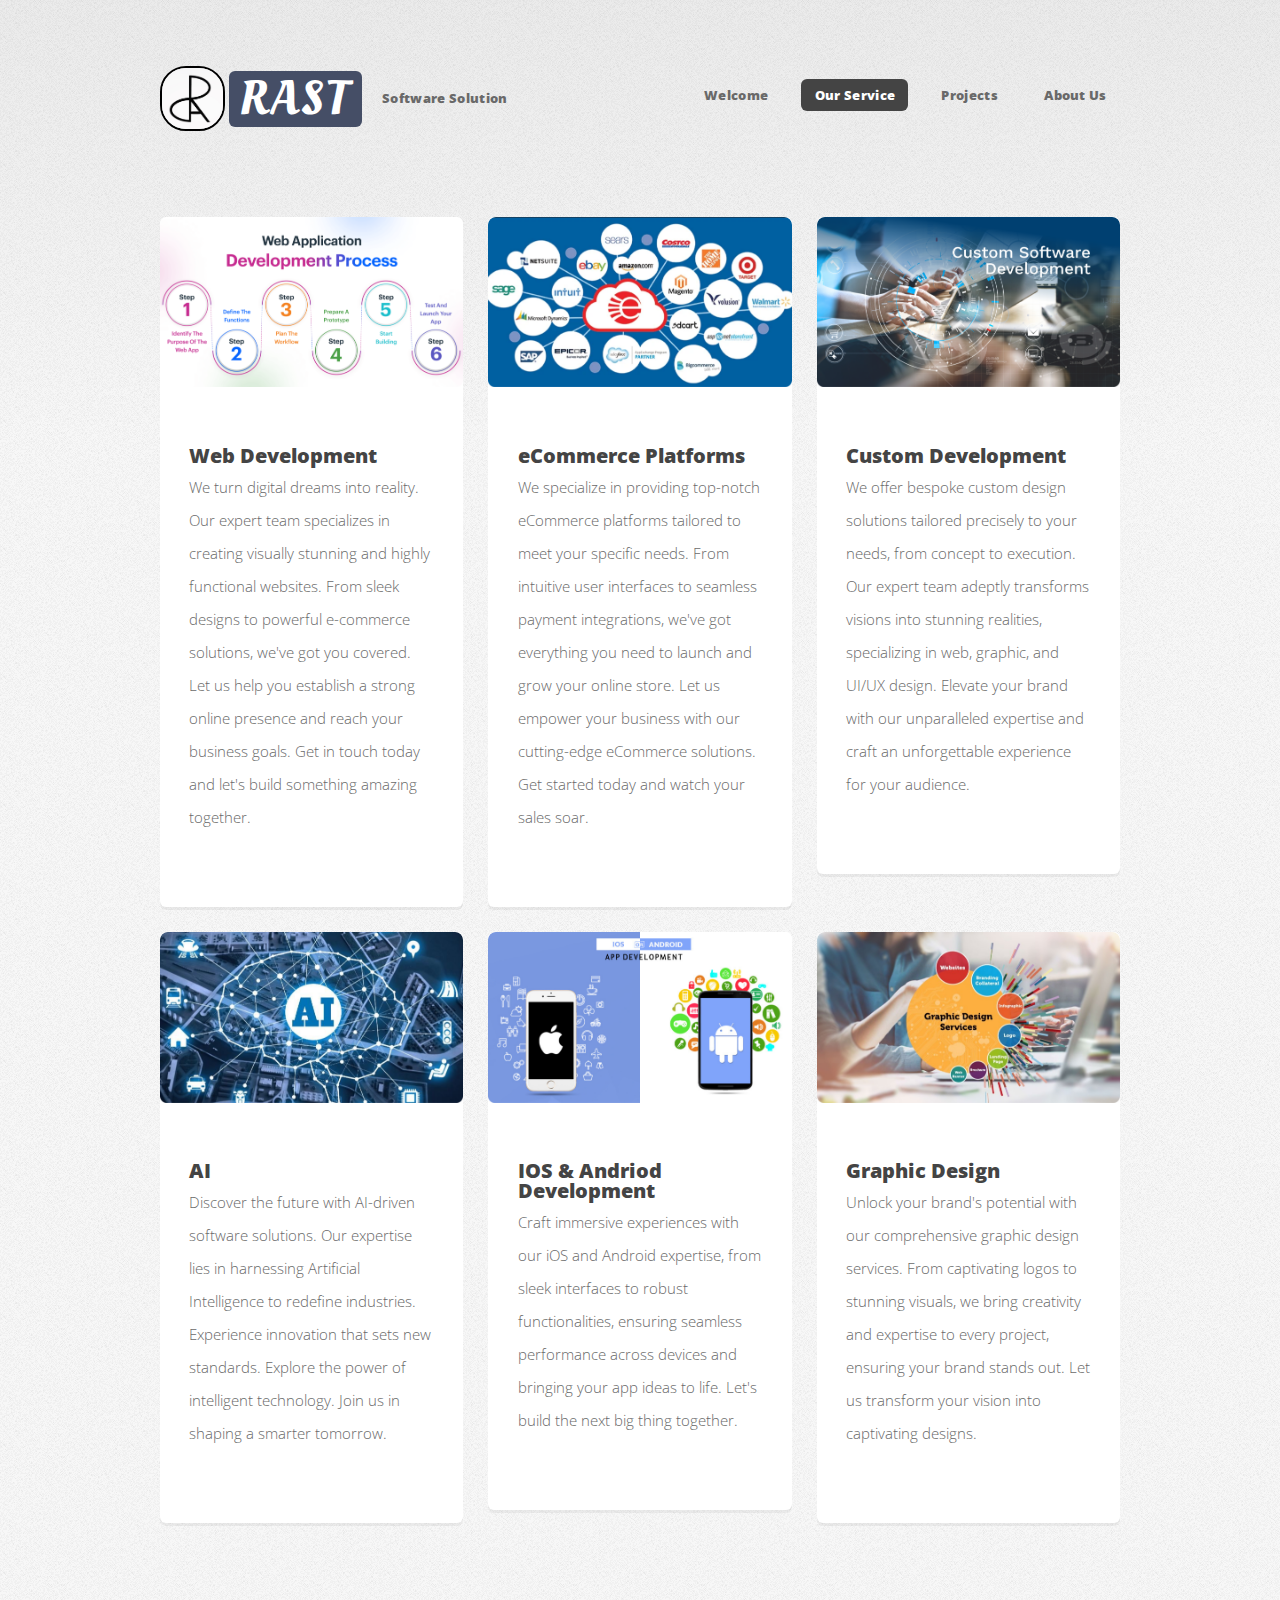
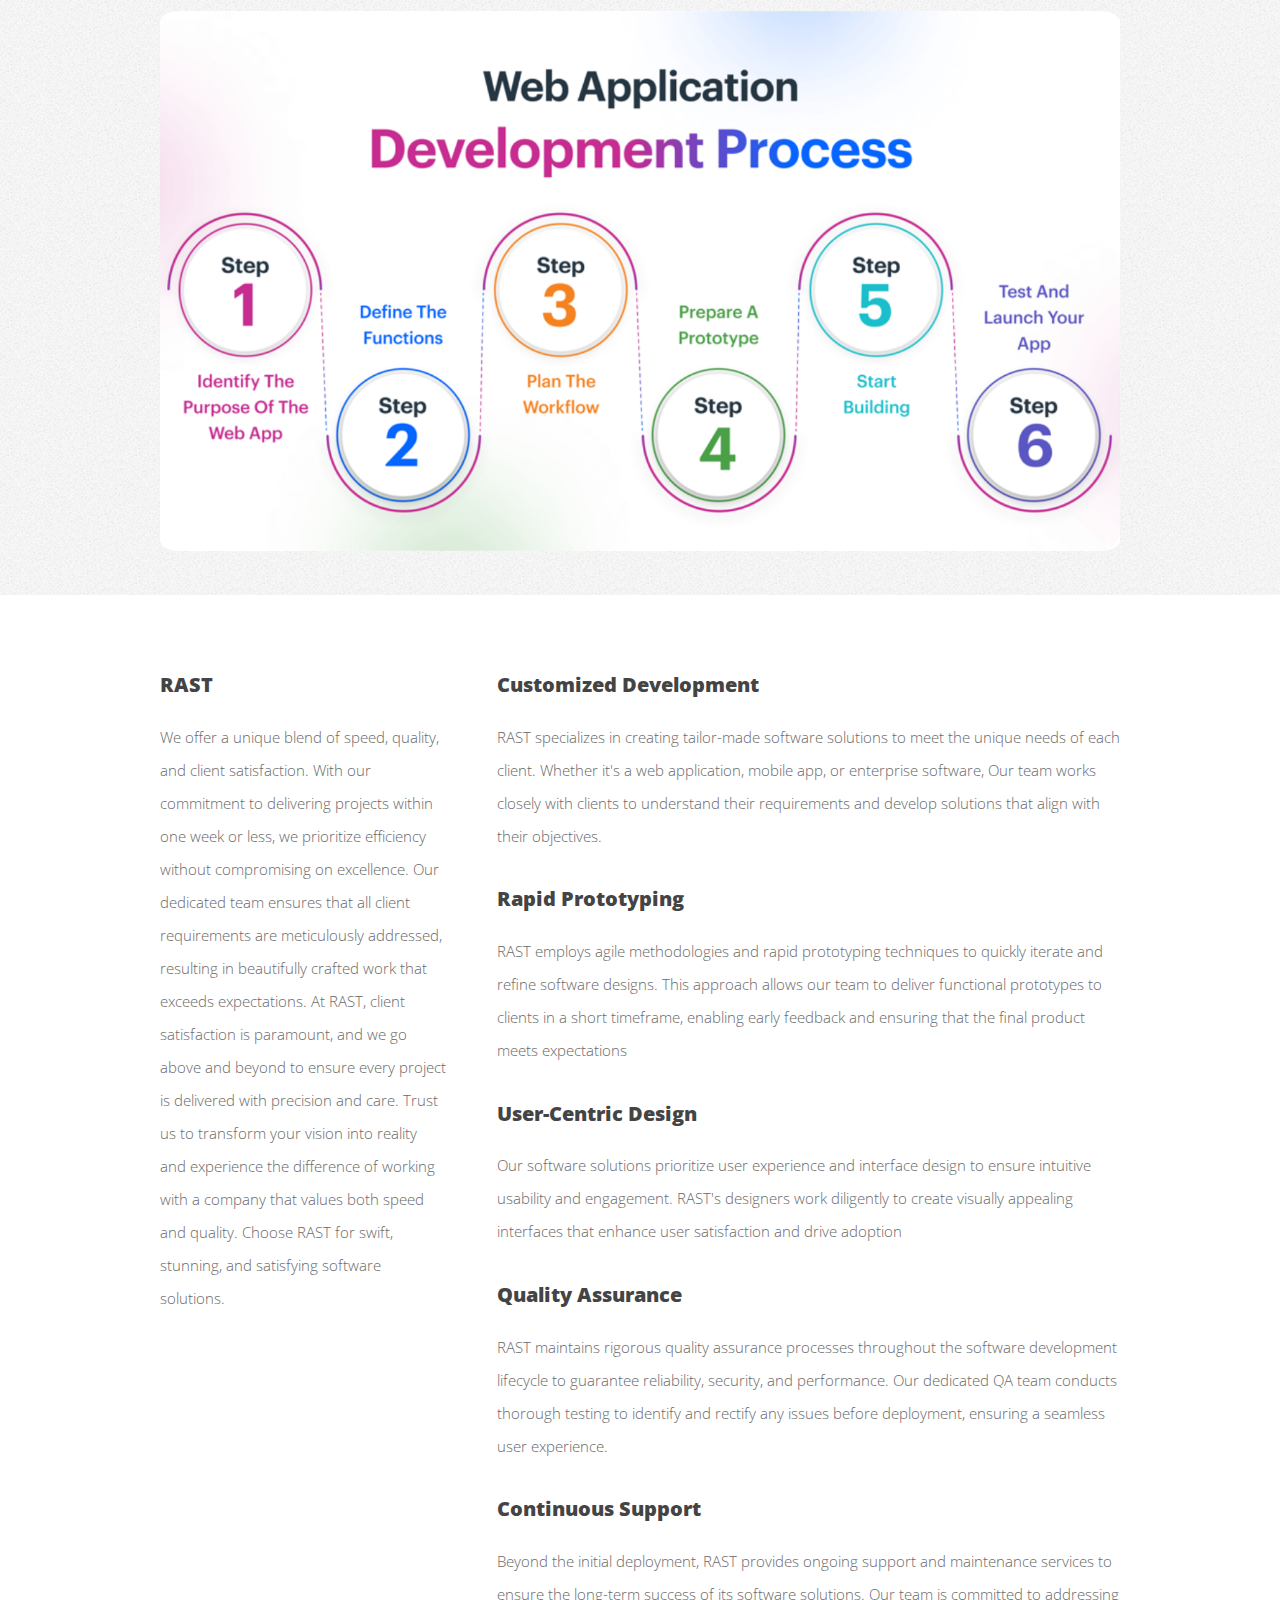
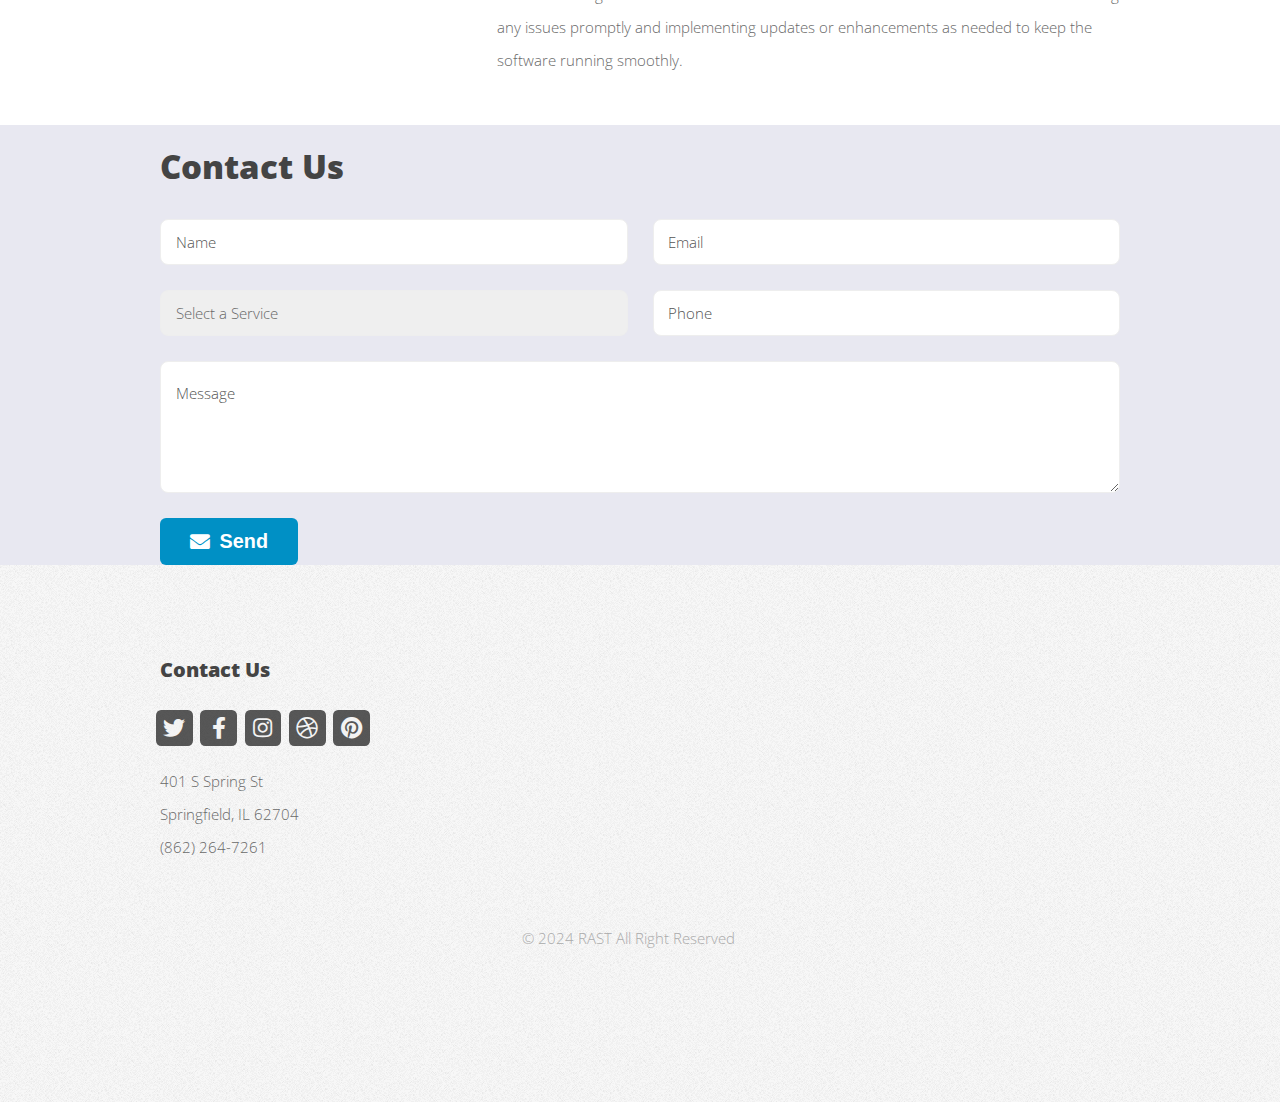
<file: left-sidebar.html>
<!DOCTYPE HTML>

<html>
	<head>
		<title>RAST</title>
		<meta charset="utf-8" />
		<meta name="viewport" content="width=device-width, initial-scale=1, user-scalable=no" />
		<link rel="stylesheet" href="assets/css/main.css" />
	</head>
	<body class="is-preload left-sidebar">
		<div id="page-wrapper">

			<!-- Header -->
				<div id="header-wrapper">
					<header id="header" class="container">

						
						<!-- Logo -->
						<div id="logo">
							<img src="images/Logohalf.jpeg" alt="Your Logo" style="width: 65px; height: 65px; margin-bottom: -28px; border-radius: 40%; border: 2px solid black;">
							<h1><a href="index.html">RAST</a> </h1>
							<span>Software Solution</span>
						</div>

						<!-- Nav -->
							<!-- Nav -->
							<nav id="nav">
								<ul>
									<li><a href="index.html">Welcome</a></li>
									<li class="current"><a href="left-sidebar.html">Our Service</a></li>
									<li><a href="right-sidebar.html">Projects </a></li>
									<li><a href="no-sidebar.html">About Us</a></li>
								</ul>
							</nav>

					</header>
				</div>
		

				<!-- Features -->
				<div id="features-wrapper">
					<div class="container">
						<div class="row">
							<div class="col-4 col-12-medium">

								<!-- Box -->
									<section class="box feature">
										<a href="#" class="image featured"><img src="images/web3.png" alt="" /></a>
										<div class="inner">
											<header>
												<h2>Web Development</h2>
												<p>We turn digital dreams into reality. Our expert team specializes in creating visually stunning and highly functional websites. From sleek designs to powerful e-commerce solutions, we've got you covered. Let us help you establish a strong online presence and reach your business goals. Get in touch today and let's build something amazing together.</p>
											</header>
										</div>
									</section>

							</div>
							<div class="col-4 col-12-medium">

								<!-- Box -->
									<section class="box feature" >
										<a href="#" class="image featured"><img src="images/ecom.png"alt="" /></a>
										<div class="inner">
											<header>
												<h2>eCommerce Platforms</h2>
												<p>We specialize in providing top-notch eCommerce platforms tailored to meet your specific needs. From intuitive user interfaces to seamless payment integrations, we've got everything you need to launch and grow your online store. Let us empower your business with our cutting-edge eCommerce solutions. Get started today and watch your sales soar.</p>
											</header>
										</div>
									</section>

							</div>
							<div class="col-4 col-12-medium">

								<!-- Box -->
									<section class="box feature">
										<a href="#" class="image featured"><img src="images/custom (2).png" alt="" /></a>
										<div class="inner">
											<header>
												<h2>Custom  Development</h2>
												<p>We offer bespoke custom design solutions tailored precisely to your needs, from concept to execution. Our expert team adeptly transforms visions into stunning realities, specializing in web, graphic, and UI/UX design. Elevate your brand with our unparalleled expertise and craft an unforgettable experience for your audience.                    </p>
											</header>
										</div>
									</section>

							</div>

							<div class="col-4 col-12-medium">

								<!-- Box -->
									<section class="box feature">
										<a href="#" class="image featured"><img src="images/AI2.png" alt="" /></a>
										<div class="inner">
											<header>
												<h2>AI</h2>
												<p>Discover the future with AI-driven software solutions. Our expertise lies in harnessing Artificial Intelligence to redefine industries. Experience innovation that sets new standards. Explore the power of intelligent technology. Join us in shaping a smarter tomorrow.</p>
											</header>
											
										</div>
									</section>

							</div>

							<div class="col-4 col-12-medium">

								<!-- Box -->
									<section class="box feature">
										<a href="#" class="image featured"><img src="images/App.png" alt="" /></a>
										<div class="inner">
											<header>
												<h2>IOS & Andriod Development</h2>
												<p>Craft immersive experiences with our iOS and Android expertise, from sleek interfaces to robust functionalities, ensuring seamless performance across devices and bringing your app ideas to life. Let's build the next big thing together.</p>
											</header>
											
										</div>
									</section>

							</div>
							<div class="col-4 col-12-medium">

								<!-- Box -->
									<section class="box feature">
										<a href="#" class="image featured"><img src="images/Grap.png" alt="" /></a>
										<div class="inner">
											<header>
												<h2>Graphic Design</h2>
												<p>Unlock your brand's potential with our comprehensive graphic design services. From captivating logos to stunning visuals, we bring creativity and expertise to every project, ensuring your brand stands out. Let us transform your vision into captivating designs.</p>
											</header>

										</div>
									</section>

							</div>

						</div>
					</div>
				</div>

				<!-- Slideshow Section -->
				<div id="features-wrapper">
					<div class="container">
						<div class="row">
							<div class="col-12">
								
								<div id="slideshow">
									<img class="slide" src="images/web3.png" style="width: 100%; height: auto; border-radius: 2%; ">
									<img class="slide" src="images/ecom.png" style="width: 100%; height: auto; border-radius: 2%; ">
									<img class="slide" src="images/custom (2).png" style="width: 100%; height: auto; border-radius: 2%; ">
									<img class="slide" src="images/App.png" style="width: 100%; height: auto; border-radius: 2%; ">
									<img class="slide" src="images/Grap.png" style="width: 100%; height: auto; border-radius: 2%; ">
								</div>
							
						</div>
						</div>
					</div>
				</div>
	
			
			<!-- Main -->
				<div id="main-wrapper">
					<div class="container">
						<div class="row gtr-200">
							<div class="col-4 col-12-medium">
								<div id="sidebar">

									<!-- Sidebar -->
										<section>
											<h3>RAST</h3>
											<p>We offer a unique blend of speed, quality, and client satisfaction. With our commitment to delivering projects within one week or less, we prioritize efficiency without compromising on excellence. Our dedicated team ensures that all client requirements are meticulously addressed, resulting in beautifully crafted work that exceeds expectations. At RAST, client satisfaction is paramount, and we go above and beyond to ensure every project is delivered with precision and care. Trust us to transform your vision into reality and experience the difference of working with a company that values both speed and quality. Choose RAST for swift, stunning, and satisfying software solutions.</p>
											<footer>
												
											</footer>
										</section>

								</div>
							</div>
							<div class="col-8 col-12-medium imp-medium">
								<div id="content">

									<!-- Content -->
										<article>
											<h3>Customized Development</h3>
											<p>RAST specializes in creating tailor-made software solutions to meet the unique needs of each client. Whether it's a web application, mobile app, or enterprise software, Our team works closely with clients to understand their requirements and develop solutions that align with their objectives.</p>

											<h3>Rapid Prototyping</h3>
											<p>RAST employs agile methodologies and rapid prototyping techniques to quickly iterate and refine software designs. This approach allows our team to deliver functional prototypes to clients in a short timeframe, enabling early feedback and ensuring that the final product meets expectations  </p>
											
											<h3>User-Centric Design</h3>
											<p>Our software solutions prioritize user experience and interface design to ensure intuitive usability and engagement. RAST's designers work diligently to create visually appealing interfaces that enhance user satisfaction and drive adoption</p>
											
											<h3>Quality Assurance</h3>
											<p> RAST maintains rigorous quality assurance processes throughout the software development lifecycle to guarantee reliability, security, and performance. Our dedicated QA team conducts thorough testing to identify and rectify any issues before deployment, ensuring a seamless user experience.</p>
											
											<h3>Continuous Support</h3>
											<p>  Beyond the initial deployment, RAST provides ongoing support and maintenance services to ensure the long-term success of its software solutions. Our team is committed to addressing any issues promptly and implementing updates or enhancements as needed to keep the software running smoothly.</p>

										</article>

								</div>
							</div>
						</div>
					</div>
				</div>

			<!-- Footer -->
			<div id="contact-wrapper" style="background-color: #e8e8f1;">
				<div class="container">
					<div class="row">
						<div class="col-12">
			
							<!-- Contact Form -->
							<div id="contact">
								<section class="widget contact last">
									<h2>Contact Us</h2>
									<form method="post" action="#" id="contact-form">
										<div>
											<div class="row">
												<div class="col-6 col-12-small">
													<input type="text" name="name" id="contact-name" placeholder="Name" required/>
												</div>
												<div class="col-6 col-12-small">
													<input type="email" name="email" id="contact-email" placeholder="Email" required/>
												</div>
												<div class="col-6 col-12-small">
													<!-- Combo Box for Service Selection -->
													<select name="service" id="service" required>
														<option value="" disabled selected>Select a Service</option>
														<option value="Web Development">Web Development</option>
														<option value="eCommerce Platforms">eCommerce Platforms</option>
														<option value="Custom Development">Custom Development</option>
														<option value="AI">AI</option>
														<option value="IOS & Android Development">IOS & Android Development</option>
														<option value="Graphic Design">Graphic Design</option>
													</select>
												</div>
												<div class="col-6 col-12-small">
													<input type="text" name="phone" id="contact-phone" placeholder="Phone"/>
												</div>
												<div class="col-12">
													<textarea name="message" id="contact-message" placeholder="Message"></textarea>
												</div>
												<div class="col-12">
													<button type="submit" class="button icon solid fa-envelope">Send</button>
												</div>
											</div>
										</div>
									</form>
								</section>
							</div>
			
						</div>
					</div>
				</div>
			</div>
		
		
			<!-- Footer -->
			<div id="footer-wrapper">
				<footer id="footer" class="container">
					<div class="row">
						<div class="col-12">
		
				<!-- Contact -->
				<section id="contact" class="widget contact last">
					<h3>Contact Us</h3>
					<ul>
						<li><a href="https://twitter.com/your_twitter_username" class="icon brands fa-twitter"><span class="label">Twitter</span></a></li>
						<li><a href="https://www.facebook.com" class="icon brands fa-facebook-f"><span class="label">Facebook</span></a></li>
						<li><a href="https://www.instagram.com/rast_tec?utm_source=ig_web_button_share_sheet&igsh=ZDNlZDc0MzIxNw==" class="icon brands fa-instagram"><span class="label">Instagram</span></a></li>
						<li><a href="https://dribbble.com/rast_tech" class="icon brands fa-dribbble"><span class="label">Dribbble</span></a></li>
						<li><a href="https://www.pinterest.com" class="icon brands fa-pinterest"><span class="label">Pinterest</span></a></li>
					</ul>
					<p>401 S Spring St<br />
					Springfield, IL 62704<br />
					(862) 264-7261</p>
				</section>
		
		
						</div>
					</div>
					<div class="row">
						<div class="col-12">
		
							<div class="row">
								<div class="col-12">
									<div id="copyright">
										<ul class="menu">
											<li>&copy; 2024 RAST All Right Reserved</li><li></a></li>
										</ul>
									</div>
								</div>
							</div>
						</div>
					</div>
				</footer>
			</div>
		
		</div>
		

		<!-- Scripts -->
			<script src="assets/js/jquery.min.js"></script>
			<script src="assets/js/jquery.dropotron.min.js"></script>
			<script src="assets/js/browser.min.js"></script>
			<script src="assets/js/breakpoints.min.js"></script>
			<script src="assets/js/util.js"></script>
			<script src="assets/js/main.js"></script>

			<script>
				let slideIndex = 0;
				showSlides();
	
				function showSlides() {
					let i;
					const slides = document.getElementsByClassName("slide");
					for (i = 0; i < slides.length; i++) {
						slides[i].style.display = "none";
					}
					slideIndex++;
					if (slideIndex > slides.length) { slideIndex = 1 }
					slides[slideIndex - 1].style.display = "block";
					setTimeout(showSlides, 2000); // Change image every 2 seconds
				}
			</script>
	</body>
</html>
</file>
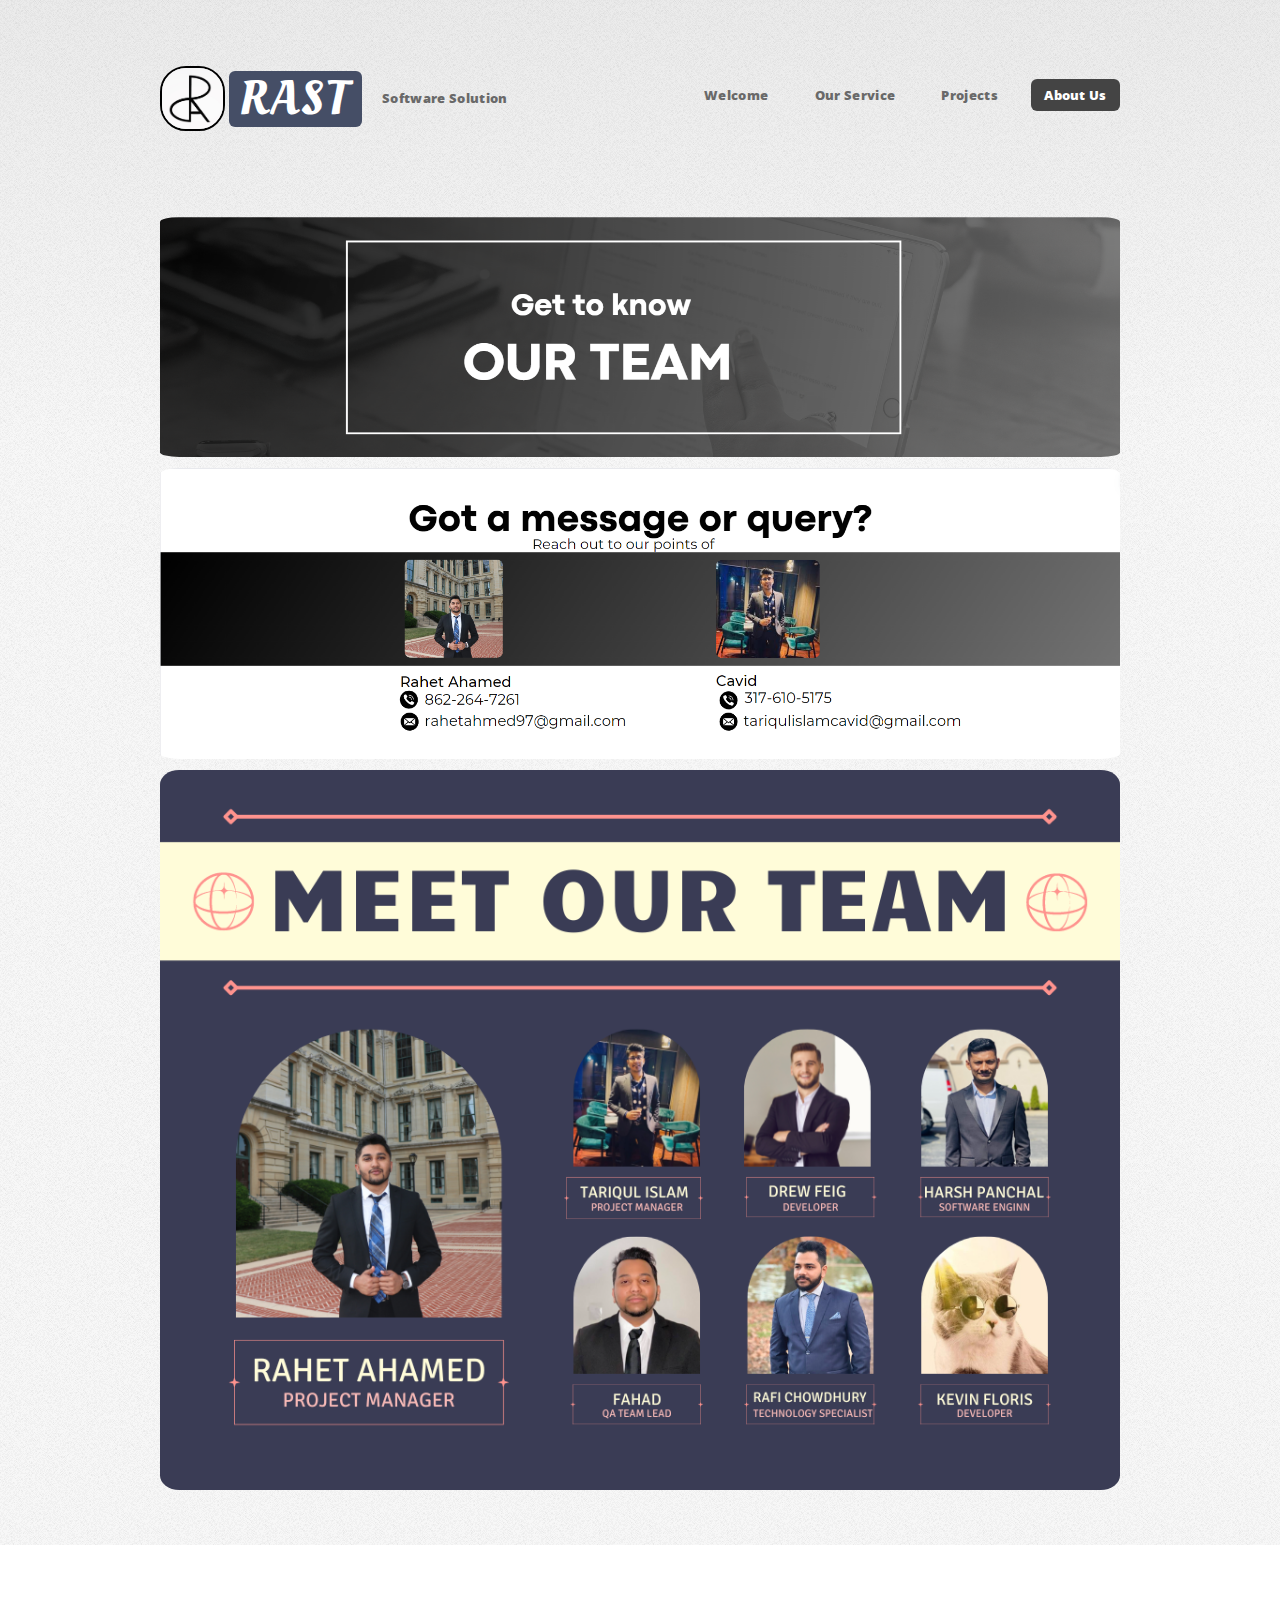
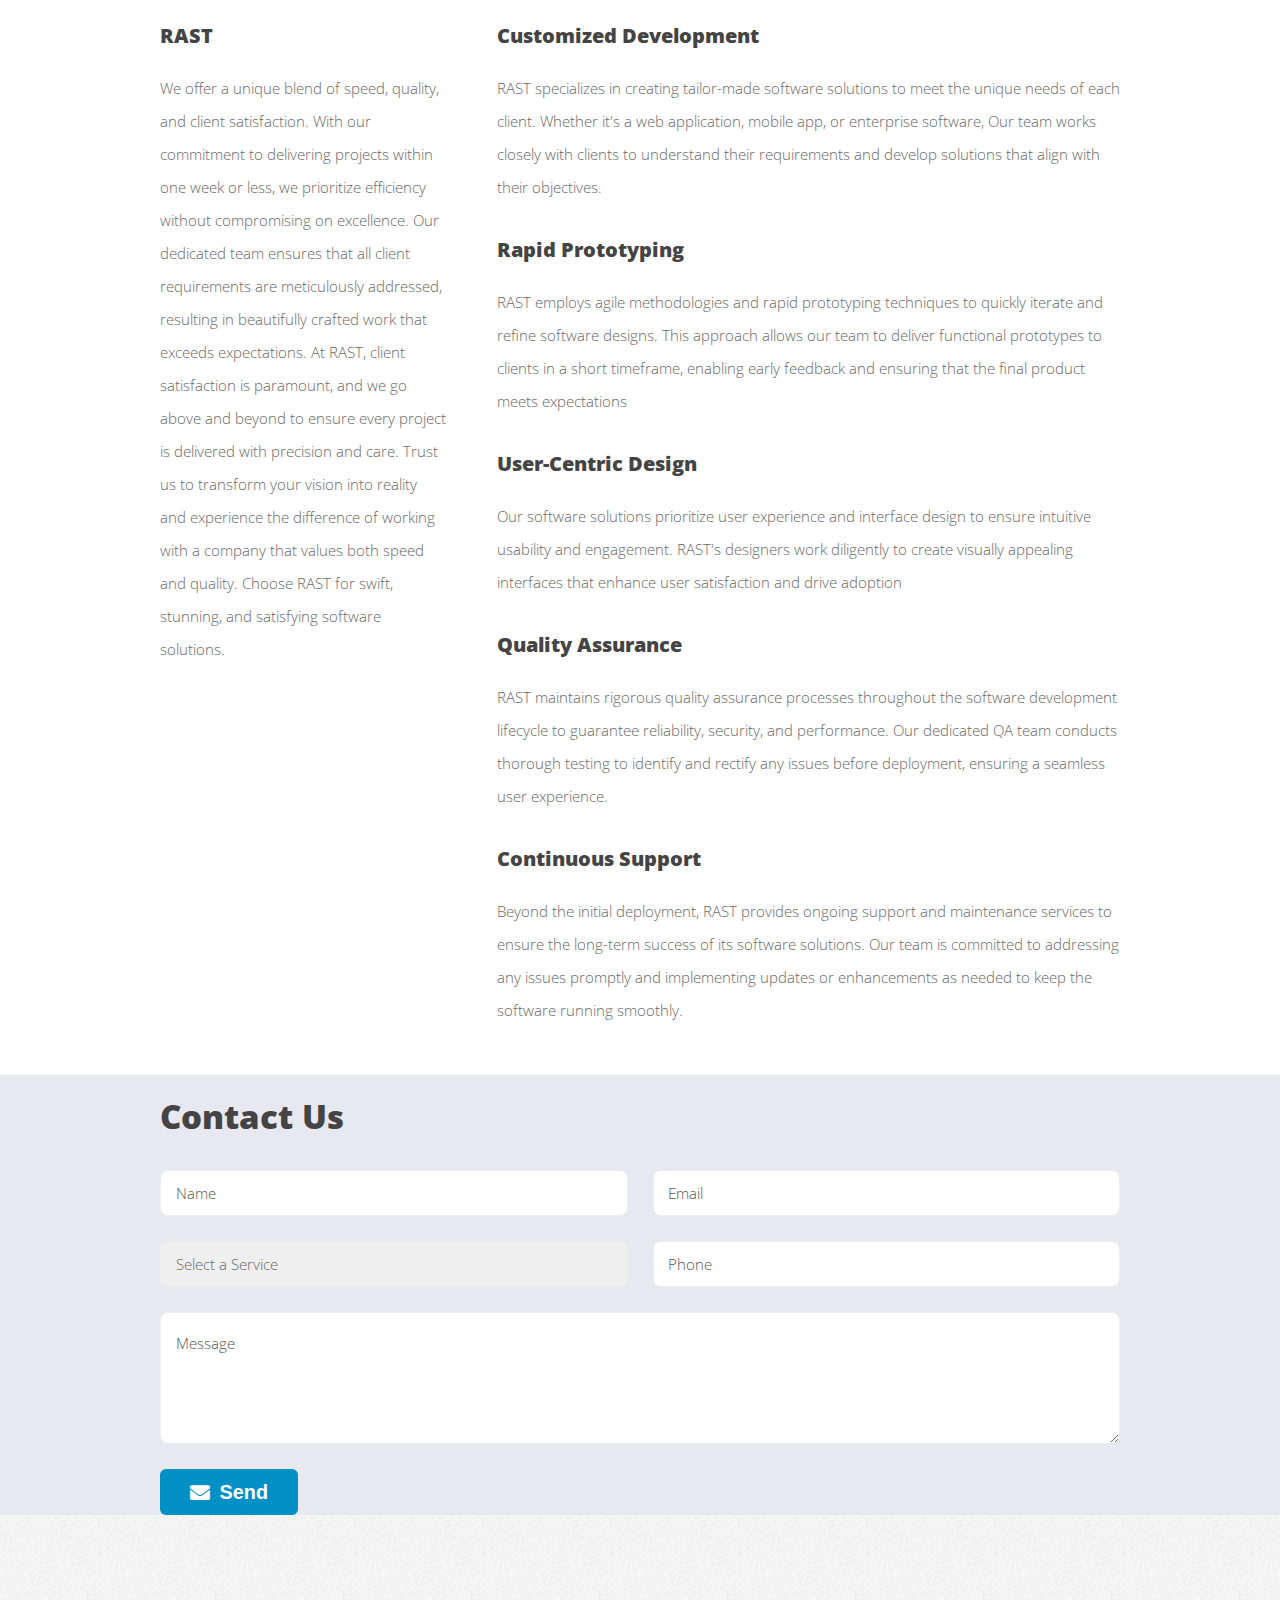
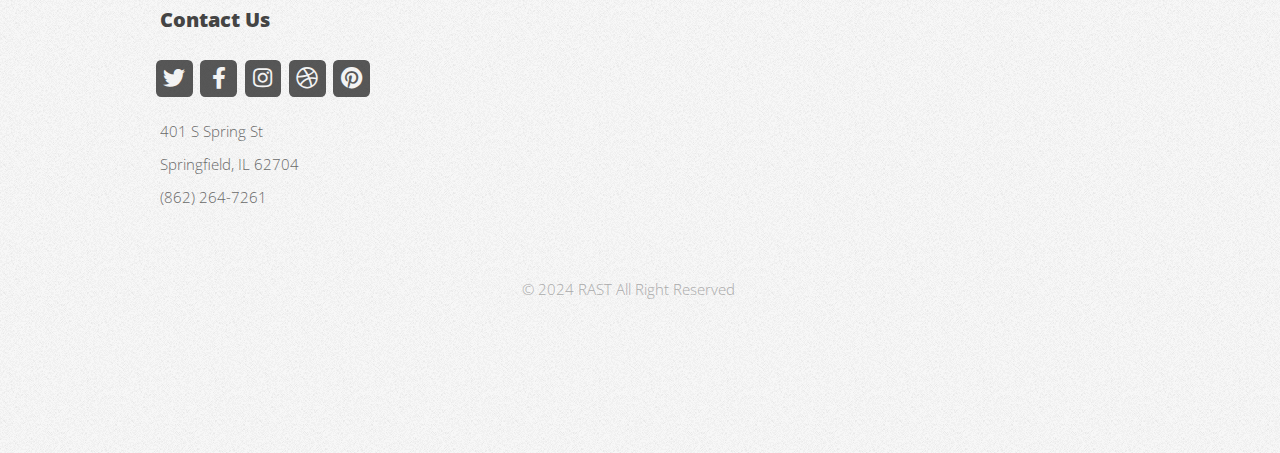
<file: no-sidebar.html>
<!DOCTYPE HTML>
<!--
	Verti by HTML5 UP
	html5up.net | @ajlkn
	Free for personal and commercial use under the CCA 3.0 license (html5up.net/license)
-->
<html>
	<head>
		<title>RAST</title>
		<meta charset="utf-8" />
		<meta name="viewport" content="width=device-width, initial-scale=1, user-scalable=no" />
		<link rel="stylesheet" href="assets/css/main.css" />
	</head>
	<body class="is-preload no-sidebar">
		<div id="page-wrapper">

			<!-- Header -->
				<div id="header-wrapper">
					<header id="header" class="container">

												<!-- Logo -->
												<div id="logo">
													<img src="images/Logohalf.jpeg" alt="Your Logo" style="width: 65px; height: 65px; margin-bottom: -28px; border-radius: 40%; border: 2px solid black;">
													<h1><a href="index.html">RAST</a> </h1>
													<span>Software Solution</span>
												</div>
						
												<!-- Nav -->
													<!-- Nav -->
													<nav id="nav">
														<ul>
															<li><a href="index.html">Welcome</a></li>
															<li ><a href="left-sidebar.html">Our Service</a></li>
															<li><a href="right-sidebar.html">Projects</a></li>
															<li class="current"><a href="no-sidebar.html">About Us</a></li>
														</ul>
													</nav>
						
											</header>
										</div>
										<!-- Slideshow Section -->
										<div id="features-wrapper">
											<div class="container">
												<div class="row">
													<div class="col-12">
														
														<div id="slideshow">
															<img class="slide" src="images/slide1.png.png" style="width: 100%; height: auto; border-radius: 2%; ">
															<img class="slide" src="images/Slide2.png.png" style="width: 100%; height: auto; border-radius: 2%; ">
															<img class="slide" src="images/Blue and Pink Minimalist Meet Our Team Graph.png" style="width: 100%; height: auto; border-radius: 2%; ">
														</div>
													
												</div>
												</div>
											</div>
										</div>
					</header>
				</div>

				<!-- Main -->
				<div id="main-wrapper">
					<div class="container">
						<div class="row gtr-200">
							<div class="col-4 col-12-medium">
								<div id="sidebar">

									<!-- Sidebar -->
										<section>
											<h3>RAST</h3>
											<p>We offer a unique blend of speed, quality, and client satisfaction. With our commitment to delivering projects within one week or less, we prioritize efficiency without compromising on excellence. Our dedicated team ensures that all client requirements are meticulously addressed, resulting in beautifully crafted work that exceeds expectations. At RAST, client satisfaction is paramount, and we go above and beyond to ensure every project is delivered with precision and care. Trust us to transform your vision into reality and experience the difference of working with a company that values both speed and quality. Choose RAST for swift, stunning, and satisfying software solutions.</p>
											<footer>
												
											</footer>
										</section>

								</div>
							</div>
							<div class="col-8 col-12-medium imp-medium">
								<div id="content">

									<!-- Content -->
										<article>
											<h3>Customized Development</h3>
											<p>RAST specializes in creating tailor-made software solutions to meet the unique needs of each client. Whether it's a web application, mobile app, or enterprise software, Our team works closely with clients to understand their requirements and develop solutions that align with their objectives.</p>

											<h3>Rapid Prototyping</h3>
											<p>RAST employs agile methodologies and rapid prototyping techniques to quickly iterate and refine software designs. This approach allows our team to deliver functional prototypes to clients in a short timeframe, enabling early feedback and ensuring that the final product meets expectations  </p>
											
											<h3>User-Centric Design</h3>
											<p>Our software solutions prioritize user experience and interface design to ensure intuitive usability and engagement. RAST's designers work diligently to create visually appealing interfaces that enhance user satisfaction and drive adoption</p>
											
											<h3>Quality Assurance</h3>
											<p> RAST maintains rigorous quality assurance processes throughout the software development lifecycle to guarantee reliability, security, and performance. Our dedicated QA team conducts thorough testing to identify and rectify any issues before deployment, ensuring a seamless user experience.</p>
											
											<h3>Continuous Support</h3>
											<p>  Beyond the initial deployment, RAST provides ongoing support and maintenance services to ensure the long-term success of its software solutions. Our team is committed to addressing any issues promptly and implementing updates or enhancements as needed to keep the software running smoothly.</p>

										</article>

								</div>
							</div>
						</div>
					</div>
				</div>



				<div id="contact-wrapper" style="background-color: #e8e8f1;">
					<div class="container">
						<div class="row">
							<div class="col-12">
				
								<!-- Contact Form -->
								<div id="contact">
									<section class="widget contact last">
										<h2>Contact Us</h2>
										<form method="post" action="#" id="contact-form">
											<div>
												<div class="row">
													<div class="col-6 col-12-small">
														<input type="text" name="name" id="contact-name" placeholder="Name" required/>
													</div>
													<div class="col-6 col-12-small">
														<input type="email" name="email" id="contact-email" placeholder="Email" required/>
													</div>
													<div class="col-6 col-12-small">
														<!-- Combo Box for Service Selection -->
														<select name="service" id="service" required>
															<option value="" disabled selected>Select a Service</option>
															<option value="Web Development">Web Development</option>
															<option value="eCommerce Platforms">eCommerce Platforms</option>
															<option value="Custom Development">Custom Development</option>
															<option value="AI">AI</option>
															<option value="IOS & Android Development">IOS & Android Development</option>
															<option value="Graphic Design">Graphic Design</option>
														</select>
													</div>
													<div class="col-6 col-12-small">
														<input type="text" name="phone" id="contact-phone" placeholder="Phone"/>
													</div>
													<div class="col-12">
														<textarea name="message" id="contact-message" placeholder="Message"></textarea>
													</div>
													<div class="col-12">
														<button type="submit" class="button icon solid fa-envelope">Send</button>
													</div>
												</div>
											</div>
										</form>
									</section>
								</div>
				
							</div>
						</div>
					</div>
				</div>
			
			
				<!-- Footer -->
				<div id="footer-wrapper">
					<footer id="footer" class="container">
						<div class="row">
							<div class="col-12">
			
					<!-- Contact -->
					<section id="contact" class="widget contact last">
						<h3>Contact Us</h3>
						<ul>
							<li><a href="https://twitter.com/your_twitter_username" class="icon brands fa-twitter"><span class="label">Twitter</span></a></li>
							<li><a href="https://www.facebook.com" class="icon brands fa-facebook-f"><span class="label">Facebook</span></a></li>
							<li><a href="https://www.instagram.com/rast_tec?utm_source=ig_web_button_share_sheet&igsh=ZDNlZDc0MzIxNw==" class="icon brands fa-instagram"><span class="label">Instagram</span></a></li>
							<li><a href="https://dribbble.com/rast_tech" class="icon brands fa-dribbble"><span class="label">Dribbble</span></a></li>
							<li><a href="https://www.pinterest.com" class="icon brands fa-pinterest"><span class="label">Pinterest</span></a></li>
						</ul>
						<p>401 S Spring St<br />
						Springfield, IL 62704<br />
						(862) 264-7261</p>
					</section>
			
			
							</div>
						</div>
						<div class="row">
							<div class="col-12">
			
								<div class="row">
									<div class="col-12">
										<div id="copyright">
											<ul class="menu">
												<li>&copy; 2024 RAST All Right Reserved</li><li></a></li>
											</ul>
										</div>
									</div>
								</div>
							</div>
						</div>
					</footer>
				</div>
			
			</div>
			

		<!-- Scripts -->

			<script src="assets/js/jquery.min.js"></script>
			<script src="assets/js/jquery.dropotron.min.js"></script>
			<script src="assets/js/browser.min.js"></script>
			<script src="assets/js/breakpoints.min.js"></script>
			<script src="assets/js/util.js"></script>
			<script src="assets/js/main.js"></script>

	</body>
</html>
</file>
<file: assets/css/main.css>
@import url("fontawesome-all.min.css");
@import url("https://fonts.googleapis.com/css?family=Oleo+Script:400|Open+Sans:300,300italic,600,600italic,800");

/*
	Verti by HTML5 UP
	html5up.net | @ajlkn
	Free for personal and commercial use under the CCA 3.0 license (html5up.net/license)
*/

html, body, div, span, applet, object,
iframe, h1, h2, h3, h4, h5, h6, p, blockquote,
pre, a, abbr, acronym, address, big, cite,
code, del, dfn, em, img, ins, kbd, q, s, samp,
small, strike, strong, sub, sup, tt, var, b,
u, i, center, dl, dt, dd, ol, ul, li, fieldset,
form, label, legend, table, caption, tbody,
tfoot, thead, tr, th, td, article, aside,
canvas, details, embed, figure, figcaption,
footer, header, hgroup, menu, nav, output, ruby,
section, summary, time, mark, audio, video {
	margin: 0;
	padding: 0;
	border: 0;
	font-size: 100%;
	font: inherit;
	vertical-align: baseline;}

article, aside, details, figcaption, figure,
footer, header, hgroup, menu, nav, section {
	display: block;}

body {
	line-height: 1;
}

ol, ul {
	list-style: none;
}

blockquote, q {
	quotes: none;
}

	blockquote:before, blockquote:after, q:before, q:after {
		content: '';
		content: none;
	}

table {
	border-collapse: collapse;
	border-spacing: 0;
}

body {
	-webkit-text-size-adjust: none;
}

mark {
	background-color: transparent;
	color: inherit;
}

input::-moz-focus-inner {
	border: 0;
	padding: 0;
}

input, select, textarea {
	-moz-appearance: none;
	-webkit-appearance: none;
	-ms-appearance: none;
	appearance: none;
}

/* Basic */

	@-ms-viewport {
		width: device-width;
	}

	html {
		box-sizing: border-box;
	}

	*, *:before, *:after {
		box-sizing: inherit;
	}

	body {
		background-image: -moz-linear-gradient(top, rgba(0, 0, 0, 0.05), rgba(0, 0, 0, 0)), url("images/bg01.png");
		background-image: -webkit-linear-gradient(top, rgba(0, 0, 0, 0.05), rgba(0, 0, 0, 0)), url("images/bg01.png");
		background-image: -ms-linear-gradient(top, rgba(0, 0, 0, 0.05), rgba(0, 0, 0, 0)), url("images/bg01.png");
		background-image: linear-gradient(top, rgba(0, 0, 0, 0.05), rgba(0, 0, 0, 0)), url("images/bg01.png");
		background-color: #f7f7f7;
		background-position: top left, top left;
		background-repeat: repeat-x, repeat;
		background-size: 100% 30em, auto;
		font-family: 'Open Sans', sans-serif;
		font-size: 13pt;
		color: #696969;
		font-weight: 300;
		line-height: 2.25em;
	}

		body.is-preload *, body.is-preload *:before, body.is-preload *:after {
			-moz-animation: none !important;
			-webkit-animation: none !important;
			-ms-animation: none !important;
			animation: none !important;
			-moz-transition: none !important;
			-webkit-transition: none !important;
			-ms-transition: none !important;
			transition: none !important;
		}

	input, select, textarea {
		font-family: 'Open Sans', sans-serif;
		font-size: 13pt;
		color: #696969;
		font-weight: 300;
		line-height: 2.25em;
	}

	a {
		color: #0090c5;
		text-decoration: underline;
	}

		a:hover {
			text-decoration: none;
		}

	h1, h2, h3, h4, h5, h6 {
		color: #444;
		font-weight: 800;
	}

		h1 a, h2 a, h3 a, h4 a, h5 a, h6 a {
			color: inherit;
			text-decoration: none;
			outline: 0;
		}

	h2 {
		font-size: 2.25em;
		margin: 0 0 1.1em 0;
		line-height: 1em;
	}

	h3 {
		font-size: 1.35em;
		margin: 0 0 1em 0;
	}

	b, strong {
		font-weight: 600;
		color: #444;
	}

	i, em {
		font-style: italic;
	}

	br.clear {
		clear: both;
	}

	sub {
		position: relative;
		top: 0.5em;
		font-size: 0.8em;
	}

	sup {
		position: relative;
		top: -0.5em;
		font-size: 0.8em;
	}

	hr {
		border: 0;
		border-top: solid 1px #eee;
	}

	blockquote {
		border-left: solid 0.5em #eee;
		padding: 1em 0 1em 2em;
		font-style: italic;
	}

	p, ul, ol, dl, table {
		margin-bottom: 2em;
	}

/* Container */

	.container {
		margin: 0 auto;
		max-width: 100%;
		width: 1400px;
	}

		@media screen and (max-width: 1680px) {

			.container {
				width: 1200px;
			}

		}

		@media screen and (max-width: 1280px) {

			.container {
				width: 960px;
			}

		}

		@media screen and (max-width: 980px) {

			.container {
				width: 90%;
			}

		}

		@media screen and (max-width: 736px) {

			.container {
				width: 100%;
			}

		}

/* Row */

	.row {
		display: flex;
		flex-wrap: wrap;
		box-sizing: border-box;
		align-items: stretch;
	}

		.row > * {
			box-sizing: border-box;
		}

		.row.gtr-uniform > * > :last-child {
			margin-bottom: 0;
		}

		.row.aln-left {
			justify-content: flex-start;
		}

		.row.aln-center {
			justify-content: center;
		}

		.row.aln-right {
			justify-content: flex-end;
		}

		.row.aln-top {
			align-items: flex-start;
		}

		.row.aln-middle {
			align-items: center;
		}

		.row.aln-bottom {
			align-items: flex-end;
		}

		.row > .imp {
			order: -1;
		}

		.row > .col-1 {
			width: 8.33333%;
		}

		.row > .off-1 {
			margin-left: 8.33333%;
		}

		.row > .col-2 {
			width: 16.66667%;
		}

		.row > .off-2 {
			margin-left: 16.66667%;
		}

		.row > .col-3 {
			width: 25%;
		}

		.row > .off-3 {
			margin-left: 25%;
		}

		.row > .col-4 {
			width: 33.33333%;
		}

		.row > .off-4 {
			margin-left: 33.33333%;
		}

		.row > .col-5 {
			width: 41.66667%;
		}

		.row > .off-5 {
			margin-left: 41.66667%;
		}

		.row > .col-6 {
			width: 50%;
		}

		.row > .off-6 {
			margin-left: 50%;
		}

		.row > .col-7 {
			width: 58.33333%;
		}

		.row > .off-7 {
			margin-left: 58.33333%;
		}

		.row > .col-8 {
			width: 66.66667%;
		}

		.row > .off-8 {
			margin-left: 66.66667%;
		}

		.row > .col-9 {
			width: 75%;
		}

		.row > .off-9 {
			margin-left: 75%;
		}

		.row > .col-10 {
			width: 83.33333%;
		}

		.row > .off-10 {
			margin-left: 83.33333%;
		}

		.row > .col-11 {
			width: 91.66667%;
		}

		.row > .off-11 {
			margin-left: 91.66667%;
		}

		.row > .col-12 {
			width: 100%;
		}

		.row > .off-12 {
			margin-left: 100%;
		}

		.row.gtr-0 {
			margin-top: 0px;
			margin-left: 0px;
		}

			.row.gtr-0 > * {
				padding: 0px 0 0 0px;
			}

			.row.gtr-0.gtr-uniform {
				margin-top: 0px;
			}

				.row.gtr-0.gtr-uniform > * {
					padding-top: 0px;
				}

		.row.gtr-25 {
			margin-top: -10px;
			margin-left: -10px;
		}

			.row.gtr-25 > * {
				padding: 10px 0 0 10px;
			}

			.row.gtr-25.gtr-uniform {
				margin-top: -10px;
			}

				.row.gtr-25.gtr-uniform > * {
					padding-top: 10px;
				}

		.row.gtr-50 {
			margin-top: -20px;
			margin-left: -20px;
		}

			.row.gtr-50 > * {
				padding: 20px 0 0 20px;
			}

			.row.gtr-50.gtr-uniform {
				margin-top: -20px;
			}

				.row.gtr-50.gtr-uniform > * {
					padding-top: 20px;
				}

		.row {
			margin-top: -40px;
			margin-left: -40px;
		}

			.row > * {
				padding: 40px 0 0 40px;
			}

			.row.gtr-uniform {
				margin-top: -40px;
			}

				.row.gtr-uniform > * {
					padding-top: 40px;
				}

		.row.gtr-150 {
			margin-top: -60px;
			margin-left: -60px;
		}

			.row.gtr-150 > * {
				padding: 60px 0 0 60px;
			}

			.row.gtr-150.gtr-uniform {
				margin-top: -60px;
			}

				.row.gtr-150.gtr-uniform > * {
					padding-top: 60px;
				}

		.row.gtr-200 {
			margin-top: -80px;
			margin-left: -80px;
		}

			.row.gtr-200 > * {
				padding: 80px 0 0 80px;
			}

			.row.gtr-200.gtr-uniform {
				margin-top: -80px;
			}

				.row.gtr-200.gtr-uniform > * {
					padding-top: 80px;
				}

		@media screen and (max-width: 1680px) {

			.row {
				display: flex;
				flex-wrap: wrap;
				box-sizing: border-box;
				align-items: stretch;
			}

				.row > * {
					box-sizing: border-box;
				}

				.row.gtr-uniform > * > :last-child {
					margin-bottom: 0;
				}

				.row.aln-left {
					justify-content: flex-start;
				}

				.row.aln-center {
					justify-content: center;
				}

				.row.aln-right {
					justify-content: flex-end;
				}

				.row.aln-top {
					align-items: flex-start;
				}

				.row.aln-middle {
					align-items: center;
				}

				.row.aln-bottom {
					align-items: flex-end;
				}

				.row > .imp-xlarge {
					order: -1;
				}

				.row > .col-1-xlarge {
					width: 8.33333%;
				}

				.row > .off-1-xlarge {
					margin-left: 8.33333%;
				}

				.row > .col-2-xlarge {
					width: 16.66667%;
				}

				.row > .off-2-xlarge {
					margin-left: 16.66667%;
				}

				.row > .col-3-xlarge {
					width: 25%;
				}

				.row > .off-3-xlarge {
					margin-left: 25%;
				}

				.row > .col-4-xlarge {
					width: 33.33333%;
				}

				.row > .off-4-xlarge {
					margin-left: 33.33333%;
				}

				.row > .col-5-xlarge {
					width: 41.66667%;
				}

				.row > .off-5-xlarge {
					margin-left: 41.66667%;
				}

				.row > .col-6-xlarge {
					width: 50%;
				}

				.row > .off-6-xlarge {
					margin-left: 50%;
				}

				.row > .col-7-xlarge {
					width: 58.33333%;
				}

				.row > .off-7-xlarge {
					margin-left: 58.33333%;
				}

				.row > .col-8-xlarge {
					width: 66.66667%;
				}

				.row > .off-8-xlarge {
					margin-left: 66.66667%;
				}

				.row > .col-9-xlarge {
					width: 75%;
				}

				.row > .off-9-xlarge {
					margin-left: 75%;
				}

				.row > .col-10-xlarge {
					width: 83.33333%;
				}

				.row > .off-10-xlarge {
					margin-left: 83.33333%;
				}

				.row > .col-11-xlarge {
					width: 91.66667%;
				}

				.row > .off-11-xlarge {
					margin-left: 91.66667%;
				}

				.row > .col-12-xlarge {
					width: 100%;
				}

				.row > .off-12-xlarge {
					margin-left: 100%;
				}

				.row.gtr-0 {
					margin-top: 0px;
					margin-left: 0px;
				}

					.row.gtr-0 > * {
						padding: 0px 0 0 0px;
					}

					.row.gtr-0.gtr-uniform {
						margin-top: 0px;
					}

						.row.gtr-0.gtr-uniform > * {
							padding-top: 0px;
						}

				.row.gtr-25 {
					margin-top: -10px;
					margin-left: -10px;
				}

					.row.gtr-25 > * {
						padding: 10px 0 0 10px;
					}

					.row.gtr-25.gtr-uniform {
						margin-top: -10px;
					}

						.row.gtr-25.gtr-uniform > * {
							padding-top: 10px;
						}

				.row.gtr-50 {
					margin-top: -20px;
					margin-left: -20px;
				}

					.row.gtr-50 > * {
						padding: 20px 0 0 20px;
					}

					.row.gtr-50.gtr-uniform {
						margin-top: -20px;
					}

						.row.gtr-50.gtr-uniform > * {
							padding-top: 20px;
						}

				.row {
					margin-top: -40px;
					margin-left: -40px;
				}

					.row > * {
						padding: 40px 0 0 40px;
					}

					.row.gtr-uniform {
						margin-top: -40px;
					}

						.row.gtr-uniform > * {
							padding-top: 40px;
						}

				.row.gtr-150 {
					margin-top: -60px;
					margin-left: -60px;
				}

					.row.gtr-150 > * {
						padding: 60px 0 0 60px;
					}

					.row.gtr-150.gtr-uniform {
						margin-top: -60px;
					}

						.row.gtr-150.gtr-uniform > * {
							padding-top: 60px;
						}

				.row.gtr-200 {
					margin-top: -80px;
					margin-left: -80px;
				}

					.row.gtr-200 > * {
						padding: 80px 0 0 80px;
					}

					.row.gtr-200.gtr-uniform {
						margin-top: -80px;
					}

						.row.gtr-200.gtr-uniform > * {
							padding-top: 80px;
						}

		}

		@media screen and (max-width: 1280px) {

			.row {
				display: flex;
				flex-wrap: wrap;
				box-sizing: border-box;
				align-items: stretch;
			}

				.row > * {
					box-sizing: border-box;
				}

				.row.gtr-uniform > * > :last-child {
					margin-bottom: 0;
				}

				.row.aln-left {
					justify-content: flex-start;
				}

				.row.aln-center {
					justify-content: center;
				}

				.row.aln-right {
					justify-content: flex-end;
				}

				.row.aln-top {
					align-items: flex-start;
				}

				.row.aln-middle {
					align-items: center;
				}

				.row.aln-bottom {
					align-items: flex-end;
				}

				.row > .imp-large {
					order: -1;
				}

				.row > .col-1-large {
					width: 8.33333%;
				}

				.row > .off-1-large {
					margin-left: 8.33333%;
				}

				.row > .col-2-large {
					width: 16.66667%;
				}

				.row > .off-2-large {
					margin-left: 16.66667%;
				}

				.row > .col-3-large {
					width: 25%;
				}

				.row > .off-3-large {
					margin-left: 25%;
				}

				.row > .col-4-large {
					width: 33.33333%;
				}

				.row > .off-4-large {
					margin-left: 33.33333%;
				}

				.row > .col-5-large {
					width: 41.66667%;
				}

				.row > .off-5-large {
					margin-left: 41.66667%;
				}

				.row > .col-6-large {
					width: 50%;
				}

				.row > .off-6-large {
					margin-left: 50%;
				}

				.row > .col-7-large {
					width: 58.33333%;
				}

				.row > .off-7-large {
					margin-left: 58.33333%;
				}

				.row > .col-8-large {
					width: 66.66667%;
				}

				.row > .off-8-large {
					margin-left: 66.66667%;
				}

				.row > .col-9-large {
					width: 75%;
				}

				.row > .off-9-large {
					margin-left: 75%;
				}

				.row > .col-10-large {
					width: 83.33333%;
				}

				.row > .off-10-large {
					margin-left: 83.33333%;
				}

				.row > .col-11-large {
					width: 91.66667%;
				}

				.row > .off-11-large {
					margin-left: 91.66667%;
				}

				.row > .col-12-large {
					width: 100%;
				}

				.row > .off-12-large {
					margin-left: 100%;
				}

				.row.gtr-0 {
					margin-top: 0px;
					margin-left: 0px;
				}

					.row.gtr-0 > * {
						padding: 0px 0 0 0px;
					}

					.row.gtr-0.gtr-uniform {
						margin-top: 0px;
					}

						.row.gtr-0.gtr-uniform > * {
							padding-top: 0px;
						}

				.row.gtr-25 {
					margin-top: -6.25px;
					margin-left: -6.25px;
				}

					.row.gtr-25 > * {
						padding: 6.25px 0 0 6.25px;
					}

					.row.gtr-25.gtr-uniform {
						margin-top: -6.25px;
					}

						.row.gtr-25.gtr-uniform > * {
							padding-top: 6.25px;
						}

				.row.gtr-50 {
					margin-top: -12.5px;
					margin-left: -12.5px;
				}

					.row.gtr-50 > * {
						padding: 12.5px 0 0 12.5px;
					}

					.row.gtr-50.gtr-uniform {
						margin-top: -12.5px;
					}

						.row.gtr-50.gtr-uniform > * {
							padding-top: 12.5px;
						}

				.row {
					margin-top: -25px;
					margin-left: -25px;
				}

					.row > * {
						padding: 25px 0 0 25px;
					}

					.row.gtr-uniform {
						margin-top: -25px;
					}

						.row.gtr-uniform > * {
							padding-top: 25px;
						}

				.row.gtr-150 {
					margin-top: -37.5px;
					margin-left: -37.5px;
				}

					.row.gtr-150 > * {
						padding: 37.5px 0 0 37.5px;
					}

					.row.gtr-150.gtr-uniform {
						margin-top: -37.5px;
					}

						.row.gtr-150.gtr-uniform > * {
							padding-top: 37.5px;
						}

				.row.gtr-200 {
					margin-top: -50px;
					margin-left: -50px;
				}

					.row.gtr-200 > * {
						padding: 50px 0 0 50px;
					}

					.row.gtr-200.gtr-uniform {
						margin-top: -50px;
					}

						.row.gtr-200.gtr-uniform > * {
							padding-top: 50px;
						}

		}

		@media screen and (max-width: 980px) {

			.row {
				display: flex;
				flex-wrap: wrap;
				box-sizing: border-box;
				align-items: stretch;
			}

				.row > * {
					box-sizing: border-box;
				}

				.row.gtr-uniform > * > :last-child {
					margin-bottom: 0;
				}

				.row.aln-left {
					justify-content: flex-start;
				}

				.row.aln-center {
					justify-content: center;
				}

				.row.aln-right {
					justify-content: flex-end;
				}

				.row.aln-top {
					align-items: flex-start;
				}

				.row.aln-middle {
					align-items: center;
				}

				.row.aln-bottom {
					align-items: flex-end;
				}

				.row > .imp-medium {
					order: -1;
				}

				.row > .col-1-medium {
					width: 8.33333%;
				}

				.row > .off-1-medium {
					margin-left: 8.33333%;
				}

				.row > .col-2-medium {
					width: 16.66667%;
				}

				.row > .off-2-medium {
					margin-left: 16.66667%;
				}

				.row > .col-3-medium {
					width: 25%;
				}

				.row > .off-3-medium {
					margin-left: 25%;
				}

				.row > .col-4-medium {
					width: 33.33333%;
				}

				.row > .off-4-medium {
					margin-left: 33.33333%;
				}

				.row > .col-5-medium {
					width: 41.66667%;
				}

				.row > .off-5-medium {
					margin-left: 41.66667%;
				}

				.row > .col-6-medium {
					width: 50%;
				}

				.row > .off-6-medium {
					margin-left: 50%;
				}

				.row > .col-7-medium {
					width: 58.33333%;
				}

				.row > .off-7-medium {
					margin-left: 58.33333%;
				}

				.row > .col-8-medium {
					width: 66.66667%;
				}

				.row > .off-8-medium {
					margin-left: 66.66667%;
				}

				.row > .col-9-medium {
					width: 75%;
				}

				.row > .off-9-medium {
					margin-left: 75%;
				}

				.row > .col-10-medium {
					width: 83.33333%;
				}

				.row > .off-10-medium {
					margin-left: 83.33333%;
				}

				.row > .col-11-medium {
					width: 91.66667%;
				}

				.row > .off-11-medium {
					margin-left: 91.66667%;
				}

				.row > .col-12-medium {
					width: 100%;
				}

				.row > .off-12-medium {
					margin-left: 100%;
				}

				.row.gtr-0 {
					margin-top: 0px;
					margin-left: 0px;
				}

					.row.gtr-0 > * {
						padding: 0px 0 0 0px;
					}

					.row.gtr-0.gtr-uniform {
						margin-top: 0px;
					}

						.row.gtr-0.gtr-uniform > * {
							padding-top: 0px;
						}

				.row.gtr-25 {
					margin-top: -6.25px;
					margin-left: -6.25px;
				}

					.row.gtr-25 > * {
						padding: 6.25px 0 0 6.25px;
					}

					.row.gtr-25.gtr-uniform {
						margin-top: -6.25px;
					}

						.row.gtr-25.gtr-uniform > * {
							padding-top: 6.25px;
						}

				.row.gtr-50 {
					margin-top: -12.5px;
					margin-left: -12.5px;
				}

					.row.gtr-50 > * {
						padding: 12.5px 0 0 12.5px;
					}

					.row.gtr-50.gtr-uniform {
						margin-top: -12.5px;
					}

						.row.gtr-50.gtr-uniform > * {
							padding-top: 12.5px;
						}

				.row {
					margin-top: -25px;
					margin-left: -25px;
				}

					.row > * {
						padding: 25px 0 0 25px;
					}

					.row.gtr-uniform {
						margin-top: -25px;
					}

						.row.gtr-uniform > * {
							padding-top: 25px;
						}

				.row.gtr-150 {
					margin-top: -37.5px;
					margin-left: -37.5px;
				}

					.row.gtr-150 > * {
						padding: 37.5px 0 0 37.5px;
					}

					.row.gtr-150.gtr-uniform {
						margin-top: -37.5px;
					}

						.row.gtr-150.gtr-uniform > * {
							padding-top: 37.5px;
						}

				.row.gtr-200 {
					margin-top: -50px;
					margin-left: -50px;
				}

					.row.gtr-200 > * {
						padding: 50px 0 0 50px;
					}

					.row.gtr-200.gtr-uniform {
						margin-top: -50px;
					}

						.row.gtr-200.gtr-uniform > * {
							padding-top: 50px;
						}

		}

		@media screen and (max-width: 736px) {

			.row {
				display: flex;
				flex-wrap: wrap;
				box-sizing: border-box;
				align-items: stretch;
			}

				.row > * {
					box-sizing: border-box;
				}

				.row.gtr-uniform > * > :last-child {
					margin-bottom: 0;
				}

				.row.aln-left {
					justify-content: flex-start;
				}

				.row.aln-center {
					justify-content: center;
				}

				.row.aln-right {
					justify-content: flex-end;
				}

				.row.aln-top {
					align-items: flex-start;
				}

				.row.aln-middle {
					align-items: center;
				}

				.row.aln-bottom {
					align-items: flex-end;
				}

				.row > .imp-small {
					order: -1;
				}

				.row > .col-1-small {
					width: 8.33333%;
				}

				.row > .off-1-small {
					margin-left: 8.33333%;
				}

				.row > .col-2-small {
					width: 16.66667%;
				}

				.row > .off-2-small {
					margin-left: 16.66667%;
				}

				.row > .col-3-small {
					width: 25%;
				}

				.row > .off-3-small {
					margin-left: 25%;
				}

				.row > .col-4-small {
					width: 33.33333%;
				}

				.row > .off-4-small {
					margin-left: 33.33333%;
				}

				.row > .col-5-small {
					width: 41.66667%;
				}

				.row > .off-5-small {
					margin-left: 41.66667%;
				}

				.row > .col-6-small {
					width: 50%;
				}

				.row > .off-6-small {
					margin-left: 50%;
				}

				.row > .col-7-small {
					width: 58.33333%;
				}

				.row > .off-7-small {
					margin-left: 58.33333%;
				}

				.row > .col-8-small {
					width: 66.66667%;
				}

				.row > .off-8-small {
					margin-left: 66.66667%;
				}

				.row > .col-9-small {
					width: 75%;
				}

				.row > .off-9-small {
					margin-left: 75%;
				}

				.row > .col-10-small {
					width: 83.33333%;
				}

				.row > .off-10-small {
					margin-left: 83.33333%;
				}

				.row > .col-11-small {
					width: 91.66667%;
				}

				.row > .off-11-small {
					margin-left: 91.66667%;
				}

				.row > .col-12-small {
					width: 100%;
				}

				.row > .off-12-small {
					margin-left: 100%;
				}

				.row.gtr-0 {
					margin-top: 0px;
					margin-left: 0px;
				}

					.row.gtr-0 > * {
						padding: 0px 0 0 0px;
					}

					.row.gtr-0.gtr-uniform {
						margin-top: 0px;
					}

						.row.gtr-0.gtr-uniform > * {
							padding-top: 0px;
						}

				.row.gtr-25 {
					margin-top: -5px;
					margin-left: -5px;
				}

					.row.gtr-25 > * {
						padding: 5px 0 0 5px;
					}

					.row.gtr-25.gtr-uniform {
						margin-top: -5px;
					}

						.row.gtr-25.gtr-uniform > * {
							padding-top: 5px;
						}

				.row.gtr-50 {
					margin-top: -10px;
					margin-left: -10px;
				}

					.row.gtr-50 > * {
						padding: 10px 0 0 10px;
					}

					.row.gtr-50.gtr-uniform {
						margin-top: -10px;
					}

						.row.gtr-50.gtr-uniform > * {
							padding-top: 10px;
						}

				.row {
					margin-top: -20px;
					margin-left: -20px;
				}

					.row > * {
						padding: 20px 0 0 20px;
					}

					.row.gtr-uniform {
						margin-top: -20px;
					}

						.row.gtr-uniform > * {
							padding-top: 20px;
						}

				.row.gtr-150 {
					margin-top: -30px;
					margin-left: -30px;
				}

					.row.gtr-150 > * {
						padding: 30px 0 0 30px;
					}

					.row.gtr-150.gtr-uniform {
						margin-top: -30px;
					}

						.row.gtr-150.gtr-uniform > * {
							padding-top: 30px;
						}

				.row.gtr-200 {
					margin-top: -40px;
					margin-left: -40px;
				}

					.row.gtr-200 > * {
						padding: 40px 0 0 40px;
					}

					.row.gtr-200.gtr-uniform {
						margin-top: -40px;
					}

						.row.gtr-200.gtr-uniform > * {
							padding-top: 40px;
						}

		}

/* Section/Article */

	section, article {
		margin-bottom: 5em;
	}

	section > :last-child,
	article > :last-child,
	section:last-child,
	article:last-child {
		margin-bottom: 0;
	}

	header {
		margin: 0 0 2em 0;
	}

		header h2, header h3 {
			margin: 0 0 0.25em 0;
		}

		header p {
			margin: 0;
		}

	footer {
		margin: 2.5em 0 0 0;
	}

/* Forms */

	form label {
		display: block;
		font-weight: 800;
		margin: 0 0 1em 0;
		font-size: 0.8em;
		color: #444;
	}

	form input[type="text"],
	form input[type="email"],
	form input[type="password"],
	form select,
	form textarea {
		-webkit-appearance: none;
		display: block;
		width: 100%;
		border-radius: 8px;
		border: solid 1px #eee;
	}

		form input[type="text"]:focus,
		form input[type="email"]:focus,
		form input[type="password"]:focus,
		form select:focus,
		form textarea:focus {
			border-color: #0090c5;
		}

	form input[type="text"],
	form input[type="email"],
	form input[type="password"] {
		line-height: 3em;
		padding: 0 1em;
	}

	form select {
		line-height: 3em;
		padding: 0 1em;
	}

	form textarea {
		min-height: 9em;
		padding: 1em;
	}

	form ::-webkit-input-placeholder {
		color: #555 !important;
	}

	form :-moz-placeholder {
		color: #555 !important;
	}

	form ::-moz-placeholder {
		color: #555 !important;
	}

	form :-ms-input-placeholder {
		color: #555 !important;
	}

	form ::-moz-focus-inner {
		border: 0;
	}

/* Tables */

	table {
		width: 100%;
	}

		table tr {
			border-top: solid 1px #eee;
		}

			table tr:first-child {
				border-top: 0;
			}

		table td {
			padding: 0.5em 1em 0.5em 1em;
		}

		table th {
			text-align: left;
			padding: 0.5em 1em 0.5em 1em;
			font-weight: 800;
			margin: 0 0 1em 0;
		}

		table thead {
			background: #404248;
			color: #fff;
		}

/* Image */

	.image {
		display: inline-block;
		outline: 0;
	}

		.image img {
			display: block;
			width: 100%;
			border-radius: 8px;
		}

		.image.fit {
			display: block;
			width: 100%;
		}

		.image.featured {
			display: block;
			width: 100%;
			margin: 0 0 2.5em 0;
		}

		.image.left {
			float: left;
			margin: 0 2em 2em 0;
		}

		.image.centered {
			display: block;
			margin: 0 0 2.5em 0;
		}

			.image.centered img {
				margin: 0 auto;
				width: auto;
			}

/* Button */

	input[type="button"],
	input[type="submit"],
	input[type="reset"],
	button,
	.button {
		-moz-transition: background-color .25s ease-in-out;
		-webkit-transition: background-color .25s ease-in-out;
		-ms-transition: background-color .25s ease-in-out;
		transition: background-color .25s ease-in-out;
		-webkit-appearance: none;
		position: relative;
		display: inline-block;
		background: #0090c5;
		color: #fff;
		text-decoration: none;
		border-radius: 6px;
		font-weight: 800;
		outline: 0;
		border: 0;
		cursor: pointer;
		font-size: 1.35em;
		padding: 0.6em 1.5em;
	}

		input[type="button"].icon:before,
		input[type="submit"].icon:before,
		input[type="reset"].icon:before,
		button.icon:before,
		.button.icon:before {
			position: relative;
			margin-right: 0.5em;
			top: 0.05em;
		}

		input[type="button"]:hover,
		input[type="submit"]:hover,
		input[type="reset"]:hover,
		button:hover,
		.button:hover {
			background: #10a0d5;
		}

		input[type="button"]:active,
		input[type="submit"]:active,
		input[type="reset"]:active,
		button:active,
		.button:active {
			background: #20b0e5;
		}

		input[type="button"].alt,
		input[type="submit"].alt,
		input[type="reset"].alt,
		button.alt,
		.button.alt {
			background: #f1f1f1;
			background: rgba(0, 0, 0, 0.05);
			color: #444;
		}

			input[type="button"].alt:hover,
			input[type="submit"].alt:hover,
			input[type="reset"].alt:hover,
			button.alt:hover,
			.button.alt:hover {
				background: #e8e8e8;
				background: rgba(0, 0, 0, 0.085);
			}

			input[type="button"].alt:active,
			input[type="submit"].alt:active,
			input[type="reset"].alt:active,
			button.alt:active,
			.button.alt:active {
				background: #e4e4e4;
				background: rgba(0, 0, 0, 0.15);
			}

		input[type="button"].large,
		input[type="submit"].large,
		input[type="reset"].large,
		button.large,
		.button.large {
			font-size: 2.25em;
			padding: 0.8em 0.9em;
		}

/* List */

	ul {
		list-style: disc;
		padding-left: 1em;
	}

		ul li {
			padding-left: 0.5em;
		}

		ul.style2 {
			list-style: none;
			padding-left: 0;
		}

			ul.style2 li {
				padding-left: 0;
			}

	ol {
		list-style: decimal;
		padding-left: 1.25em;
	}

		ol li {
			padding-left: 0.25em;
		}

/* Actions */

	ul.actions {
		list-style: none;
		padding-left: 0;
	}

		ul.actions li {
			display: inline-block;
			padding: 0 0 0 0.25em;
			margin: 0 0 0 0.25em;
		}

			ul.actions li:first-child {
				margin-left: 0;
				padding-left: 0;
			}

/* Menu */

	ul.menu {
		list-style: none;
		padding-left: 0;
	}

		ul.menu li {
			border-left: solid 1px #e0e0e0;
			display: inline-block;
			padding: 0 0 0 0.75em;
			margin: 0 0 0 0.75em;
		}

			ul.menu li:first-child {
				border-left: 0;
				margin-left: 0;
				padding-left: 0;
			}

/* Box */

	.box {
		background: #fff;
		border-radius: 6px;
		box-shadow: 0px 3px 0px 0px rgba(0, 0, 0, 0.05);
		padding: 2em;
	}

		.box.feature {
			padding: 0;
		}

			.box.feature .inner {
				padding: 4em 2em 3em 2em;
			}

			.box.feature h2 {
				font-size: 1.35em;
			}

			.box.feature p {
				margin: 0;
			}

			.box.feature .image {
				position: relative;
				margin: 0;
			}

				.box.feature .image img {
					border-bottom-left-radius: 0;
					border-bottom-right-radius: 0;
				}

/* Icons */

	.icon {
		text-decoration: none;
		position: relative;
		text-decoration: none;
	}

		.icon:before {
			-moz-osx-font-smoothing: grayscale;
			-webkit-font-smoothing: antialiased;
			display: inline-block;
			font-style: normal;
			font-variant: normal;
			text-rendering: auto;
			line-height: 1;
			text-transform: none !important;
			font-family: 'Font Awesome 5 Free';
			font-weight: 400;
		}

		.icon:before {
			line-height: inherit;
		}

		.icon.solid:before {
			font-weight: 900;
		}

		.icon.brands:before {
			font-family: 'Font Awesome 5 Brands';
		}

		.icon > .label {
			display: none;
		}

/* Widgets */

	.widget.thumbnails .grid {
		margin: 0 0 3em 0;
	}

	.widget.thumbnails .image {
		margin: 0;
	}

	.widget.contact ul {
		list-style: none;
		padding-left: 0;
		overflow: hidden;
		position: relative;
		left: -4px;
		top: 4px;
		margin-bottom: 1.5em;
	}

		.widget.contact ul li {
			display: inline-block;
			margin-right: 0.25em;
			padding-left: 0;
		}

			.widget.contact ul li a {
				-moz-transition: background-color .25s ease-in-out;
				-webkit-transition: background-color .25s ease-in-out;
				-ms-transition: background-color .25s ease-in-out;
				transition: background-color .25s ease-in-out;
				display: inline-block;
				width: 2.5em;
				height: 2.5em;
				text-align: center;
				line-height: 2.5em;
				border-radius: 0.35em;
				outline: 0;
				opacity: 0.75;
				text-decoration: none;
				background: #222222;
			}

				.widget.contact ul li a:before {
					color: #f3f3f3;
					font-size: 1.5em;
					line-height: inherit;
				}

				.widget.contact ul li a:hover {
					background: #444444;
				}

				.widget.contact ul li a:active {
					background: #666666;
				}

/* Wrappers */

	#header-wrapper {
		padding: 4.5em 0 3em 0;
	}

	#features-wrapper {
		padding: 3em 0 3em 0;
	}

	#main-wrapper {
		background: #fff;
		box-shadow: 0px 3px 0px 0px rgba(0, 0, 0, 0.05);
		padding: 5em 0 5em 0;
	}

	#footer-wrapper {
		padding: 6em 0 8em 0;
	}

/* Header */

	#header {
		position: relative;
	}

/* Logo */

	#logo {
		display: inline-block;
	}

		#logo h1 {
			background: #454e66;
			color: #fff;
			border-radius: 6px;
			font-family: 'Oleo Script', serif;
			font-weight: 400;
			padding: 0.25em 0.2em 0.25em 0.2em;
			font-size: 3.25em;
			letter-spacing: 0.05em;
			display: inline-block;
			vertical-align: middle;	
            align-items: center; 
		}

		#logo span {
			font-weight: 800;
			line-height: 4.5em;
			letter-spacing: 0.025em;
			font-size: 0.9em;
			vertical-align: middle;
			margin: 0 0 0 1.25em;
		}

/* Nav */

	#nav {
		position: absolute;
		right: 0;
		top: 0;
		font-size: 0.9em;
	}

		#nav ul {
			list-style: none;
			padding-left: 0;
		}

			#nav ul li {
				float: left;
				line-height: 4.5em;
				padding-left: 1.5em;
			}

				#nav ul li a, #nav ul li span {
					-moz-transition: background-color .25s ease-in-out;
					-webkit-transition: background-color .25s ease-in-out;
					-ms-transition: background-color .25s ease-in-out;
					transition: background-color .25s ease-in-out;
					font-weight: 800;
					letter-spacing: 0.025em;
					color: #696969;
					text-decoration: none;
					border-radius: 6px;
					padding: 0.5em 1em 0.5em 1em;
				}

				#nav ul li > ul {
					display: none;
				}

				#nav ul li:hover a, #nav ul li:hover span {
					background: #fff;
				}

				#nav ul li.active a, #nav ul li.active span {
					background: #fff;
				}

				#nav ul li.current a {
					background: #444;
					color: #fff;
				}

	.dropotron {
		background: #fff;
		letter-spacing: 0.025em;
		color: #696969;
		text-decoration: none;
		border-radius: 6px;
		padding: 0.75em 0;
		min-width: 15em;
		box-shadow: inset 0 0 0 1px rgba(0, 0, 0, 0.1), 0 0.25em 0.25em 0.1em rgba(0, 0, 0, 0.025);
		margin-top: calc(-0.75em + 1px);
		margin-left: -1px;
		list-style: none;
		padding-left: 0;
	}

		.dropotron li {
			border-top: solid 1px #eee;
			line-height: 3em;
			padding-left: 0;
		}

			.dropotron li:first-child {
				border-top: 0;
			}

			.dropotron li > a, .dropotron li > span {
				-moz-transition: color .25s ease-in-out, background-color .25s ease-in-out;
				-webkit-transition: color .25s ease-in-out, background-color .25s ease-in-out;
				-ms-transition: color .25s ease-in-out, background-color .25s ease-in-out;
				transition: color .25s ease-in-out, background-color .25s ease-in-out;
				text-decoration: none;
				color: inherit;
				display: block;
				padding: 0 1.5em;
			}

				.dropotron li > a:hover, .dropotron li > span:hover {
					background: #eee;
				}

			.dropotron li.active > a, .dropotron li.active > span {
				background: #eee;
			}

		.dropotron.level-0 {
			font-size: 0.8em;
			margin-left: 1.5em;
			margin-top: 0;
		}

			.dropotron.level-0:before {
				content: '';
				position: absolute;
				top: -0.5em;
				left: 1em;
				border-bottom: solid 0.75em #ffffff;
				border-left: solid 0.75em transparent;
				border-right: solid 0.75em transparent;
				z-index: 1;
			}

/* Banner */

	#banner {
		position: relative;
		padding: 4.5em;
	}

		#banner h2 {
			font-size: 3.5em;
			margin: 0.1em 0 0.35em 0;
		}

		#banner p {
			font-size: 2.75em;
			line-height: 1.35em;
			margin: 0;
		}

		#banner .button {
			width: 100%;
			margin-bottom: 0.5em;
		}

			#banner .button.icon:before {
				position: absolute;
				right: 0.15em;
				top: 50%;
				margin-top: -0.5em;
			}

			#banner .button.alt {
				margin-bottom: 0;
			}

		#banner ul {
			list-style: none;
			padding-left: 0;
			margin: 0 0 0 2em;
		}

			#banner ul li {
				padding-left: 0;
			}

/* Footer */

	#footer {
		margin-top: 0;
	}

		#footer a {
			color: inherit;
		}

	#copyright {
		color: #aaa;
		padding: 4em 0 0 0;
		text-align: center;
	}

		#copyright a {
			color: inherit;
		}

/* XLarge */

	@media screen and (max-width: 1680px) {

		/* Basic */

			body, input, select, textarea {
				font-size: 12pt;
			}

	}

/* Large */

	@media screen and (max-width: 1280px) {

		/* Basic */

			body, input, select, textarea {
				font-size: 11pt;
			}

	}

/* Medium */

	#navPanel, #navToggle {
		display: none;
	}

	@media screen and (max-width: 980px) {

		/* Basic */

			html, body {
				overflow-x: hidden;
			}

			body, input, select, textarea {
				font-size: 11pt;
			}

		/* Section/Article */

			section, article {
				clear: both;
				margin-bottom: 3em !important;
			}

			section.last, article.last {
				margin-bottom: 0 !important;
			}

		/* Image */

			.image.left {
				width: 25%;
				margin-bottom: 2em !important;
			}

		/* Menu */

			ul.menu li {
				display: block;
				border: 0 !important;
				padding: 0 !important;
				margin: 0 !important;
			}

		/* Actions */

			ul.actions li {
				display: block;
				padding: 0;
				margin: 1em 0 0 0;
			}

				ul.actions li:first-child {
					margin-top: 0;
				}

		/* Button */

			input[type="button"],
			input[type="submit"],
			input[type="reset"],
			button,
			.button {
				width: 100%;
				text-align: center;
				font-size: 1.35em;
				padding: 0.85em 0 !important;
			}

				input[type="button"].icon,
				input[type="submit"].icon,
				input[type="reset"].icon,
				button.icon,
				.button.icon {
					padding-right: 0.75em !important;
				}

					input[type="button"].icon:before,
					input[type="submit"].icon:before,
					input[type="reset"].icon:before,
					button.icon:before,
					.button.icon:before {
						margin-right: 0.5em;
						top: 0.05em;
					}

		/* Wrappers */

			#header-wrapper {
				padding: 3em 0 1em 0;
				text-align: center;
			}

			#footer-wrapper {
				padding: 6em 0 4em 0;
			}

		/* Header */

			#header {
				margin: 0 auto;
			}

		/* Logo */

			#logo span {
				display: block;
				margin: 0;
			}

		/* Nav */

			#nav {
				display: none;
			}

		/* Banner */

			#banner {
				padding: 4.5em 3em;
				text-align: center;
			}

				#banner ul {
					margin: 2em 0 0 0;
				}

				#banner .button.icon:before {
					position: relative;
					right: auto;
					top: auto;
				}

		/* Content */

			#content {
				border-bottom: solid 1px #e8e8e8;
				padding-bottom: 4em;
				margin-bottom: 0 !important;
			}

				#content > :last-child {
					margin-bottom: 0 !important;
				}

			#sidebar > :last-child {
				margin-bottom: 0 !important;
			}

		/* Footer */

			#copyright {
				padding: 0;
			}

		/* Nav */

			#page-wrapper {
				-moz-backface-visibility: hidden;
				-webkit-backface-visibility: hidden;
				-ms-backface-visibility: hidden;
				backface-visibility: hidden;
				-moz-transition: -moz-transform 0.5s ease;
				-webkit-transition: -webkit-transform 0.5s ease;
				-ms-transition: -ms-transform 0.5s ease;
				transition: transform 0.5s ease;
				padding-bottom: 1px;
			}

			#navToggle {
				-moz-backface-visibility: hidden;
				-webkit-backface-visibility: hidden;
				-ms-backface-visibility: hidden;
				backface-visibility: hidden;
				-moz-transition: -moz-transform 0.5s ease;
				-webkit-transition: -webkit-transform 0.5s ease;
				-ms-transition: -ms-transform 0.5s ease;
				transition: transform 0.5s ease;
				display: block;
				height: 44px;
				left: 0;
				position: fixed;
				top: 0;
				width: 100%;
				z-index: 10001;
			}

				#navToggle .toggle {
					text-decoration: none;
					width: 70px;
					height: 50px;
					opacity: 0.35;
				}

					#navToggle .toggle:before {
						-moz-osx-font-smoothing: grayscale;
						-webkit-font-smoothing: antialiased;
						display: inline-block;
						font-style: normal;
						font-variant: normal;
						text-rendering: auto;
						line-height: 1;
						text-transform: none !important;
						font-family: 'Font Awesome 5 Free';
						font-weight: 900;
					}

					#navToggle .toggle:before {
						display: inline-block;
						text-decoration: none;
						position: absolute;
						left: 6px;
						top: 6px;
						background: rgba(0, 0, 0, 0.5);
						width: 58px;
						height: 38px;
						border-radius: 6px;
						content: '\f0c9';
						color: #fff;
						text-align: center;
						line-height: 38px;
						font-size: 20px;
					}

					#navToggle .toggle:active {
						opacity: 0.75;
					}

			#navPanel {
				-moz-backface-visibility: hidden;
				-webkit-backface-visibility: hidden;
				-ms-backface-visibility: hidden;
				backface-visibility: hidden;
				-moz-transform: translateX(-275px);
				-webkit-transform: translateX(-275px);
				-ms-transform: translateX(-275px);
				transform: translateX(-275px);
				-moz-transition: -moz-transform 0.5s ease;
				-webkit-transition: -webkit-transform 0.5s ease;
				-ms-transition: -ms-transform 0.5s ease;
				transition: transform 0.5s ease;
				display: block;
				height: 100%;
				left: 0;
				overflow-y: auto;
				position: fixed;
				top: 0;
				width: 275px;
				z-index: 10002;
				background: #fff;
				box-shadow: inset -3px 0px 0px 0px #dfdfdf;
				padding: 0 23px 0 20px;
			}

				#navPanel .link {
					display: block;
					text-decoration: none;
					height: 54px;
					line-height: 54px;
					border-top: solid 1px #e8e8e8;
					color: #696969;
				}

					#navPanel .link:first-child {
						border-top: 0;
					}

				#navPanel .indent-1 {
					display: inline-block;
					width: 1em;
				}

				#navPanel .indent-2 {
					display: inline-block;
					width: 2em;
				}

				#navPanel .indent-3 {
					display: inline-block;
					width: 3em;
				}

				#navPanel .indent-4 {
					display: inline-block;
					width: 4em;
				}

				#navPanel .indent-5 {
					display: inline-block;
					width: 5em;
				}

				#navPanel .depth-0 {
					color: #444;
					font-weight: 800;
				}

			body.navPanel-visible #page-wrapper {
				-moz-transform: translateX(275px);
				-webkit-transform: translateX(275px);
				-ms-transform: translateX(275px);
				transform: translateX(275px);
			}

			body.navPanel-visible #navToggle {
				-moz-transform: translateX(275px);
				-webkit-transform: translateX(275px);
				-ms-transform: translateX(275px);
				transform: translateX(275px);
			}

			body.navPanel-visible #navPanel {
				-moz-transform: translateX(0);
				-webkit-transform: translateX(0);
				-ms-transform: translateX(0);
				transform: translateX(0);
			}

	}

/* Small */

	@media screen and (max-width: 736px) {

		/* Basic */

			body, input, select, textarea {
				line-height: 2em;
			}

			h2, h3, h4, h5, h6 {
				font-size: 13pt;
				margin: 0 0 1em 0;
			}

		/* Section/Article */

			section, article {
				clear: both;
				margin-bottom: 3em !important;
			}

				section.last, article.last {
					margin-bottom: 0 !important;
				}

		/* Image */

			.image.left {
				width: 25%;
				margin-bottom: 2em !important;
			}

		/* Menu */

			ul.menu li {
				display: block;
				border: 0 !important;
				padding: 0 !important;
				margin: 0 !important;
			}

		/* Actions */

			ul.actions li {
				display: block;
				padding: 0;
				margin: 1em 0 0 0;
			}

				ul.actions li:first-child {
					margin-top: 0;
				}

		/* Button */

			input[type="button"],
			input[type="submit"],
			input[type="reset"],
			button,
			.button {
				width: 100%;
				text-align: center;
				font-size: 1.25em !important;
				padding: 0.65em 0 !important;
			}

				input[type="button"].icon,
				input[type="submit"].icon,
				input[type="reset"].icon,
				button.icon,
				.button.icon {
					padding-right: 0.75em !important;
				}

					input[type="button"].icon:before,
					input[type="submit"].icon:before,
					input[type="reset"].icon:before,
					button.icon:before,
					.button.icon:before {
						margin-right: 0.5em;
						top: 0.05em;
					}

		/* Box */

			.box {
				padding: 15px 15px 15px 15px;
				margin: 0;
			}

				.box.feature {
					margin: 20px 0 0 0 !important;
					padding: 0;
				}

					.box.feature .inner {
						padding: 30px 15px 30px 15px;
					}

					.box.feature p {
						margin: 0;
					}

					.box.feature .image {
						position: relative;
						margin: 0;
					}

						.box.feature .image img {
							border-bottom-left-radius: 0;
							border-bottom-right-radius: 0;
						}

		/* Widgets */

			.widget.thumbnails .image {
				margin: 0;
			}

			.widget.thumbnails .x {
				padding: 1em 0.5em 0 0;
			}

			.widget.thumbnails .y {
				padding: 1em 0 0 0.5em;
			}

			.widget.thumbnails .row:first-child .x, .widget.thumbnails .row:first-child .y {
				padding-top: 0;
			}

		/* Wrappers */

			#header-wrapper {
				padding: 3em 0 1.5em 0;
			}

			#banner-wrapper {
				padding: 0 15px 0 15px;
			}

			#features-wrapper {
				padding: 0 15px 40px 15px;
			}

			#main-wrapper, #footer-wrapper {
				padding: 40px 30px 40px 30px;
			}

		/* Logo */

			#logo h1 {
				font-size: 2.75em;
				padding: 0.2em 0.275em;
			}

			#logo span {
				line-height: 3em;
			}

		/* Banner */

			#banner {
				text-align: center;
				padding: 15px 15px 15px 15px;
				margin: 0 auto !important;
			}

				#banner h2 {
					font-size: 2em;
					margin: 0.75em 0 0.5em 0;
				}

				#banner p {
					font-size: 1.5em;
					line-height: 1.5em;
					margin: 0;
				}

				#banner ul {
					margin: 0;
				}

				#banner .button {
					margin: 0 0 1em 0;
				}

		/* Content */

			#content {
				padding-bottom: 3em;
			}

		/* Footer */

			#footer section {
				border-bottom: solid 1px #ccc;
				padding-bottom: 3em;
				margin-bottom: 1em !important;
			}

			#copyright {
				text-align: left;
			}

			.round-picture {
				width: 50px; /* Adjust the width of the round picture */
				height: 50px; /* Adjust the height of the round picture */
				background-color: #ffffff; /* Set background color */
				border-radius: 50%; /* Make it round */
				position: absolute;
				top: 0;
				right: 0;
				bottom: 0;
				left: 0;
				margin: auto; /* Center the round picture horizontally and vertically */
				overflow: hidden;
			}

	}
</file>
